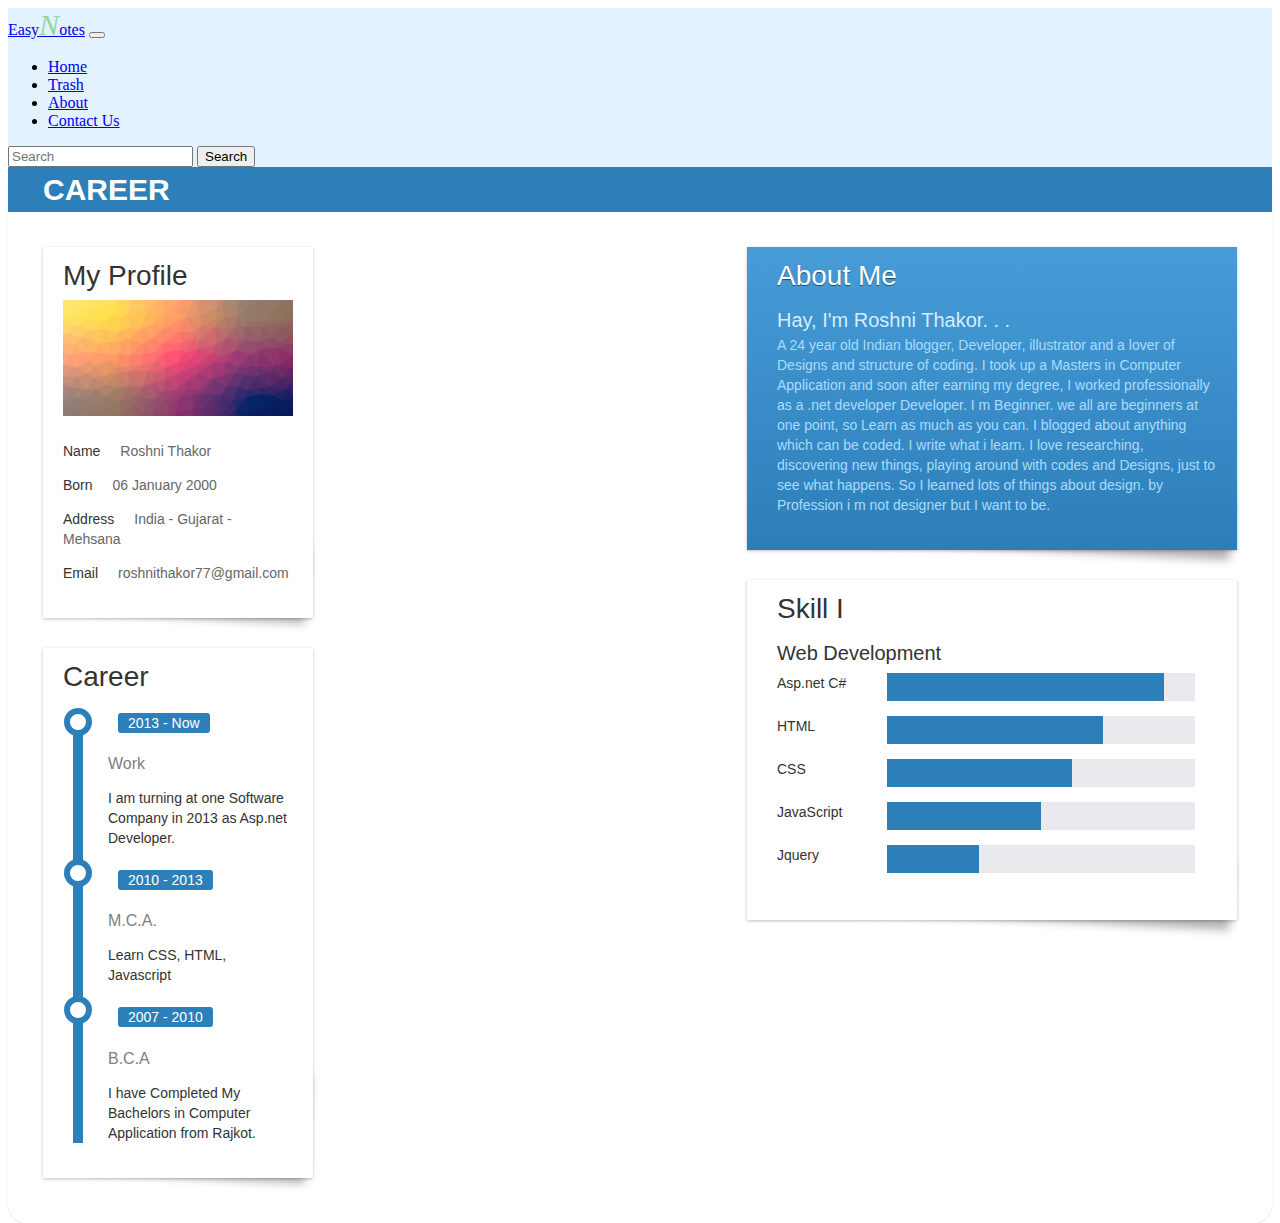
<file: templates/about.html>
<!DOCTYPE html>
<html lang="en">
<head>
    <meta charset="UTF-8">
    <meta http-equiv="X-UA-Compatible" content="IE=edge">
    <script src="https://ajax.googleapis.com/ajax/libs/jquery/3.6.0/jquery.min.js"></script>

   
    <!-- Bootstrap CSS -->
    <link href="https://cdn.jsdelivr.net/npm/bootstrap@5.0.2/dist/css/bootstrap.min.css" rel="stylesheet"
      integrity="sha384-EVSTQN3/azprG1Anm3QDgpJLIm9Nao0Yz1ztcQTwFspd3yD65VohhpuuCOmLASjC" crossorigin="anonymous" />
    <meta name="viewport" content="width=device-width, initial-scale=1.0">
    <title>About Me</title>
    <style>
                #resume {
            float: left;
            background: url('http://leta.artrow.net/images/background.jpg');
            color: #333333;
            font: 14px/20px 'Open Sans',Helvetica,Arial,sans-serif;
            border-radius: 20px;
            box-shadow: 0 1px 3px rgba(0, 0, 0, 0.1);
            position: relative;
            width: 100%;
            z-index: 0;
        }

            #resume .fill-blue {
                background: none repeat scroll 0 0 #2d7fb9;
                color: #FFFFFF;
                font-size: 30px;
                font-weight: 600;
                height: 45px;
                line-height: 45px;
                padding-left: 35px;
                text-transform: uppercase;
            }

            #resume .substrate {
                background: none repeat scroll 0 0 #FFFFFF;
                box-shadow: 0 1px 3px rgba(0, 0, 0, 0.25);
                display: block;
                margin-bottom: 30px;
                padding: 15px 20px;
                position: relative;
            }

                #resume .substrate:before {
                    bottom: 15px;
                    box-shadow: 0 15px 10px rgba(0, 0, 0, 0.3);
                    content: "";
                    height: 20%;
                    left: auto;
                    position: absolute;
                    right: 5px;
                    transform: rotate(3deg);
                    width: 80%;
                    z-index: -1;
                    -webkit-transform: rotate(3deg);
                    -moz-transform: rotate(3deg);
                    -o-transform: rotate(3deg);
                    transform: rotate(3deg);
                    -ms-transform: rotate(3deg);
                }

            #resume .left-column {
                float: left;
                margin: 20px 0 0 20px;
                padding: 15px;
                width: 270px;
            }

                #resume .left-column .substrate {
                    width: 230px;
                }

            #resume .right-column {
                float: right;
                margin: 20px 20px 0 0;
                padding: 15px;
                width: 490px;
            }

            #resume .substrate h2 {
                margin: 0 0 30px;
            }

            #resume h2 {
                font: 400 28px/28px 'Open Sans',Helvetica,Arial,sans-serif;
                margin-bottom: 10px;
            }


            #resume .right-column .substrate {
                padding-left: 30px;
                width: 440px;
            }



            #resume .gradient-blue {
                background: linear-gradient(to bottom, #479CD7 0%, #2C7EB8 100%) repeat scroll 0 0 rgba(0, 0, 0, 0);
            }

            #resume .substrate h2 {
                margin: 0 0 30px;
                font: 400 28px/28px 'Open Sans',Helvetica,Arial,sans-serif;
                margin-bottom: 10px;
            }

            #resume .font-blue h2, .font-yellow h2 {
                color: #FFFFFF;
                text-shadow: 0 1px 1px rgba(0, 0, 0, 0.5);
            }

            #resume .font-blue h3, .font-blue h4, .font-blue h5, .font-blue h6 {
                color: #D4EDFF;
            }

            #resume h3 {
                font-size: 20px;
                font-weight: 400;
                margin-bottom: 5px;
            }

            #resume h4 {
                color: #808080;
                font-size: 16px;
                font-weight: 400;
                margin-bottom: 10px;
            }



            #resume .p {
                margin-bottom: 20px;
                color: #A9DCFF;
            }

            #resume .main-info-list {
                list-style: none;
                margin: 20px 0 20px;
                padding: 0;
            }

                #resume .main-info-list li {
                    margin-bottom: 3px;
                    color: #333;
                    font-size: 14px;
                    vertical-align: baseline;
                    padding: 0;
                    -webkit-margin-before: 1em;
                    -webkit-margin-after: 1em;
                    -webkit-margin-start: 0px;
                    -webkit-margin-end: 0px;
                }

                    #resume .main-info-list li span {
                        width: 150px;
                        color: #666;
                        padding-left: 20px;
                    }

            #resume .info-period {
                padding-left: 100px;
            }

            #resume .time-period-right-blue {
                margin-left: 10px;
                padding: 2px 10px;
                border-radius: 3px;
                color: #fff;
                font-size: 14px;
            }


            #resume .time-period-right-blue {
                background: #2d7fb9;
            }

            #resume .left-blue {
                margin: 0 0 20px 10px;
                padding-left: 25px;
                border-left: 10px solid #2d7fb9;
            }

            #resume .time-period-left-blue {
                position: relative;
                float: left;
                width: 90px;
                font-weight: 600;
                color: #2d7fb9;
            }

                #resume .time-period-left-blue:before {
                    position: absolute;
                    top: -3px;
                    left: -44px;
                    width: 16px;
                    height: 16px;
                    border: 6px solid #2d7fb9;
                    border-radius: 15px;
                    background: #fff;
                    content: '';
                }
                #letter{
     font-size: 30px;
     color: rgba(118, 206, 133, 0.753);
}


            #resume .skills {
                margin: 10px 0 20px;
                list-style: none;
                padding: 0;
            }

                #resume .skills li {
                    margin-bottom: 3px;
                    height: 40px;
                }

            #resume .skill span {
                float: left;
                width: 100px;
            }

            #resume .skill .b {
                float: left;
                width: 70%;
                margin-left: 10px;
                background: rgba(141,149,167,.2);
            }


            #resume .skills .b .eighty {
                height: calc(2em);
                background: #2D7FB9;
            }


            #resume .paper-clip {
                width: 60px;
                height: 85px;
                background: url('https://lh5.googleusercontent.com/-_VvJpGXP9N0/UwdDY7l-CQI/AAAAAAAABTI/xXPDe4i5lbQ/s330/paper-clip.png') repeat scroll 0% 0% transparent;
                position: absolute;
                top: -14px;
                right: -13px;
            }

        .profilepic {
            width: 100%;
        }

        @media screen and (max-width: 860px) {

            #resume {
                width: 620px;
            }



                #resume.left-column {
                    padding-left: 5px;
                    
                }

                #resume .right-column {
                    padding-left: 0;
                    width: 270px;
                }

                    #resume .right-column .substrate {
                        width: 230px;
                    }



                #resume .substrate {
                    margin-bottom: 20px;
                }


                #resume .time-period-left-blue {
                    position: relative;
                    float: left;
                    width: 50px;
                    font-weight: 600;
                }
        }
         @media screen and (max-width: 620px) {

            #resume {
                width: 320px;
            }



                #resume.left-column {
                  float: none;
		margin: 20px 20px 0;
		padding: 0 0 0 5px;

                }

                #resume .right-column {
                
		margin: 0 25px 0;
		padding: 10;

                }

                    #resume .right-column .substrate {
                        width:220px;
                    }



                #resume .substrate {
                    margin-bottom: 20px;
                }


                #resume .time-period-left-blue {
                    position: relative;
                    float: left;
                    width: 50px;
                    font-weight: 600;
                }
        }
    </style>
</head>
<body>
    
     <!-- navbar -->
  <nav class="navbar navbar-expand-lg navbar-light" style="background-color: #e3f2fd;">
    <div class="container-fluid">
      <a class="navbar-brand" href="/">Easy<em id="letter">N</em>otes</a>
      <button class="navbar-toggler" type="button" data-bs-toggle="collapse" data-bs-target="#navbarSupportedContent"
        aria-controls="navbarSupportedContent" aria-expanded="false" aria-label="Toggle navigation">
        <span class="navbar-toggler-icon"></span>
      </button>
      <div class="collapse navbar-collapse" id="navbarSupportedContent">
        <ul class="navbar-nav ms-auto mx-5 mb-2 mb-lg-0">
          <li class="nav-item">
            <a   class="nav-link active" aria-current="page" href="/">Home</a>
          </li>
          <li class="nav-item">
            <a class="nav-link " aria-current="page" href="#">Trash</a>
          </li>
          <li class="nav-item">
            <a class="nav-link" href="/about">About </a>
          </li>
          <li class="nav-item">
            <a class="nav-link" href="/contact">Contact Us</a>
          </li>
        </ul>
        <form class="d-flex">
          <input class="form-control me-2" type="search"  id = "searchTxt"placeholder="Search" aria-label="Search" />
          <button class="btn btn-outline-success" type="submit">
            Search
          </button>
        </form>
      </div>
    </div>
  </nav>

  <!-- navbar ends -->

<div id="resume">
    <div class="fill-blue">
        CAREER
    </div>

    <div class="left-column">
        <div class="substrate">
            <h2>My Profile</h2>
            <img class="profilepic" src="../static/images/p1.png" alt="abhaymakadia" />
            <ul class="main-info-list">
                <li>Name<span>Roshni Thakor</span><div class="floatlimit">
                </div>
                </li>
                <li>Born<span>06 January 2000</span><div class="floatlimit">
                </div>
                </li>
                <li>Address<span>India - Gujarat - Mehsana</span><div class="floatlimit">
                </div>
                </li>
                <li>Email<span>roshnithakor77@gmail.com</span><div class="floatlimit">
                </div>
                </li>
            </ul>
            <div class="paper-clip">
            </div>
        </div>
        <div class="substrate">
            <h2>Career</h2>
            <div class="left-blue">
                <div class="time-period-left-blue">
                </div>
                <h3>
                    <span class="time-period-right-blue">2013 - Now</span></h3>
                <h4>Work</h4>
                <p>
                   I am turning at one Software Company in 2013 as Asp.net Developer.
                </p>
                <div class="time-period-left-blue">
                </div>
                <h3>
                    <span class="time-period-right-blue">2010 - 2013</span></h3>
                <h4>M.C.A.</h4>
                <p>
                    Learn  CSS, HTML, Javascript
                </p>
                <div class="time-period-left-blue">
                </div>
                <h3>
                    <span class="time-period-right-blue">2007 - 2010</span></h3>
                <h4>B.C.A</h4>
                <p>
                    I have Completed My Bachelors in Computer Application from Rajkot.
                </p>
            </div>
        </div>
    </div>
    <div class="right-column">

        <div class="substrate gradient-blue font-blue">
            <h2>About Me</h2>
            <h3>Hay, I'm Roshni Thakor. . .</h3>
            <div class="p">
                A 24 year old Indian blogger, Developer, illustrator and a lover of Designs and structure of coding. I took up a Masters in Computer Application and soon after earning my degree, I worked professionally as a .net developer Developer.



I m Beginner. we all are beginners at one point, so Learn as much as you can. I blogged about anything which can be coded. I write what i learn. I love researching, discovering new things, playing around with codes and Designs, just to see what happens. So I learned lots of things about design. by Profession i m not designer but I want to be.
            </div>
        </div>

        <div class="substrate">
            <h2>Skill I</h2>
            <h3>Web Development</h3>
            <ul class="skills">
                <li class="skill"><span>Asp.net C#</span>
                    <div class="b">
                        <span class="eighty" style="width: 90%"></span>
                    </div>
                </li>
                <li class="skill"><span>HTML</span>
                    <div class="b">
                        <span class="eighty" style="width: 70%"></span>
                    </div>
                </li>
                <li class="skill"><span>CSS</span>
                    <div class="b">
                        <span class="eighty" style="width: 60%"></span>
                    </div>
                </li>
                <li class="skill"><span>JavaScript</span>
                    <div class="b">
                        <span class="eighty" style="width: 50%"></span>
                    </div>
                </li>
                <li class="skill"><span>Jquery</span>
                    <div class="b">
                        <span class="eighty" style="width: 30%"></span>
                    </div>
                </li>
            </ul>
            <div class="paper-clip">
            </div>
        </div>



    </div>

    <div class="floatlimit">
    </div>

</div>


<script
      src="https://cdn.jsdelivr.net/npm/bootstrap@5.0.2/dist/js/bootstrap.bundle.min.js"
      integrity="sha384-MrcW6ZMFYlzcLA8Nl+NtUVF0sA7MsXsP1UyJoMp4YLEuNSfAP+JcXn/tWtIaxVXM"
      crossorigin="anonymous"
    ></script>
</body>
</html>
</file>
